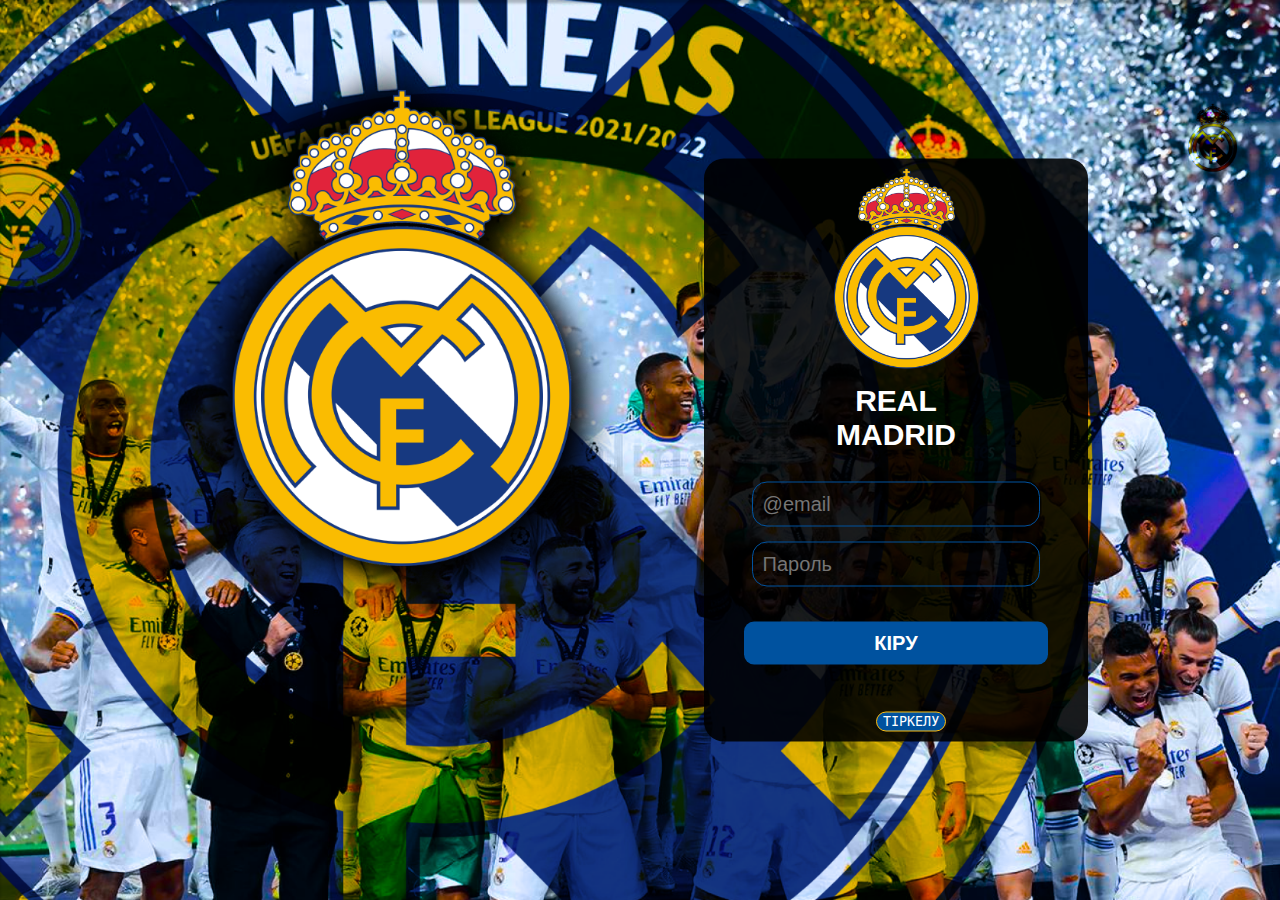
<file: play.html>
<!DOCTYPE html>

    <html lang="kk">
        <head>
        <title>
            Real madrid
        </title>
               <link rel="icon" href="social-media-youtube-icon-600x600-2020.png"> 
    <link rel="stylesheet" href="styles.css">  
    </head>
       <body bgcolor="#14213d" >
           
	<div class="form">
      <img src="pngegg.png" alt="" width="145px" height="200px">
		<h1>Real madrid</h1>
        
		<div class="input-form ">
			<input type="email" placeholder="@email" id="name">
		</div>
		<div class="input-form">
			<input type="password" placeholder="Пароль" id="password">
		</div>
        
		<div class="input-form">
            <a href="pages1/index.html"><button type="submit" id="save" >КІРУ</button></a>
		</div>
        <div class="reg">
            <button type="submit" >
                <a href="C:\Users\Zarly\OneDrive\Рабочий стол\форма авторизации\reg\play2.html">    ТІРКЕЛУ</a></button>
        </div>
	</div>

       
        </body>  
</html>
</file>
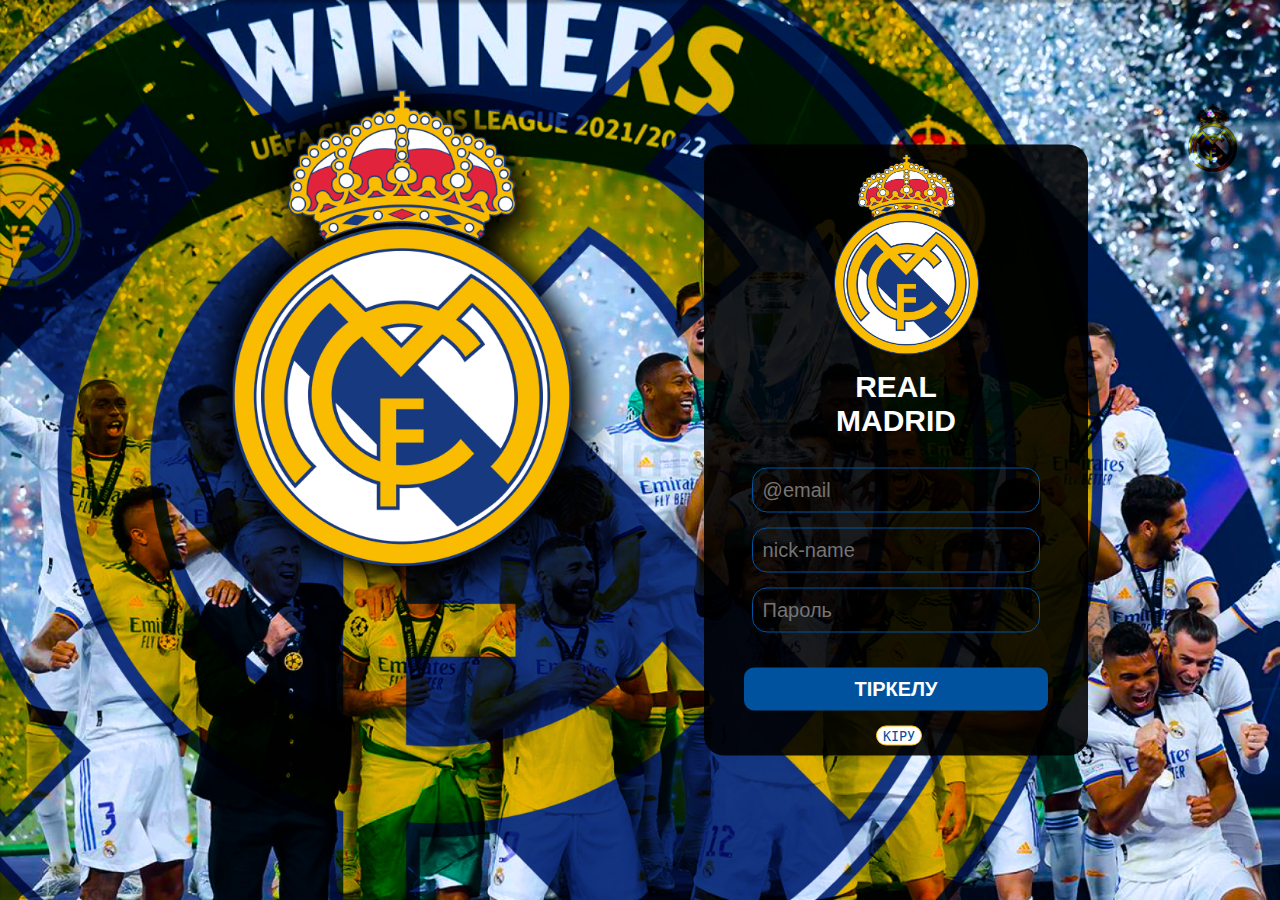
<file: reg/play2.html>
<!DOCTYPE html>

    <html lang="an">
        <head>
        <title>
            Real madrid
        </title>
               <link rel="icon" href="social-media-youtube-icon-600x600-2020.png"> 
    <link rel="stylesheet" href="style.css">  
    </head>
       <body background-color="#14213d" >
           
	<div class="form">
      <img src="pngegg.png" alt="" width="145px" height="200px">
		<h1>Real madrid</h1>
        
		<div class="input-form">
			<input type="email" placeholder="@email" id="name">
		</div>		
        <div class="input-form">
			<input type="name" placeholder="nick-name" id="name">
		</div>
		<div class="input-form">
			<input type="password" placeholder="Пароль" id="password">
		</div>
        
		<div class="input-form">
            <button type="submit" id="save" onclick="func1()" >ТІРКЕЛУ</button>
		</div>
        <div class="reg">
            <button type="submit">КІРУ</button>
        </div>
	</div>

       
        </body>  
</html>
</file>
<file: styles.css>
body {
	background: url(3.png);
	-webkit-background-size: cover;
	background-size: cover;
	background-attachment: fixed;
	font-family: sans-serif;
}
:root {
	--index: calc(1vw + 1vh);

}

.form {
	position: absolute;
	top: 50%;
	left: 70%;
    border-radius: 20px;
	transform: translate(-50%,-50%);
	background: rgba(0,0,0,.89);
    background-blend-mode: screen;
font-size: calc(var(--index) * .8);
    
    
}
.form img{
    margin-left: 130px;
    margin-top: -0.1px;
    margin-top: 10px;
    margin-bottom: -15px;
    
}

.form h1 {
	margin: 30px 100px;
	padding: 0;
	text-align: center;
	color: #fff;
	font-size: 30px;
	text-transform: uppercase;

}

.input-form {
	margin: 15px 40px;
	text-align: center;
}

.input-form button {
	padding: 10px;
	width: 100%;
    border-radius: 10px;
	color: #fff;
	font-size: 20px;
	background: none;
	outline: none;
	border: 1px solid #fff;
	box-sizing: border-box;
}

.input-form input{
    padding: 10px;
	width: 95%;
    border-radius: 15px;
	color: #fff;
	font-size: 20px;
	background: none;
	outline: none;
	border: 1px solid #00529f;
	box-sizing: border-box;
}
.input-form input[type="email"]:focus {
	border-color: #febe10;
}
.input-form input[type="password"]:focus {
	border-color: #febe10;
}

.input-form button[type="text"]:focus, .input-form button[type="password"]:focus {
	border: 1px solid #febe10;
}

.input-form button[type="submit"] {
	margin-top: 20px;
	color: #fff;
	font-weight: bold;
	text-transform: uppercase;
	border: none;
	background: #00529f;
	transition: .3s;
}

.input-form button[type="submit"]:hover {
	background: #febe10;
}

.form a {
	display: block;
	padding: 0 0 30px;
	text-align: center;
	color: #fff;
	text-decoration: none;
	transition: .3s;
}

.form a:hover {
	color: #ff9505;
}


img{
    display: flex;
    justify-content: center;
    margin-left: 100px;
    margin-top: 100px;
}
.reg button{
    text-align: center;
    margin-left: 172px; 
    background: #00529f;
    color: blue;
    height: 20px;
    font-family:monospace,sans-serif,cursive;
    margin-bottom: 10px;
    cursor: pointer;
    border-radius: 15px;
    border: 1px solid #febe10;
}
    .reg button[type="submit"]:hover {
	color: #febe10;
    border: 1px solid #00529f;
}
</file>
<file: reg/style.css>
body {
	background: url(3.png);
	-webkit-background-size: cover;
	background-size: cover;
	background-attachment: fixed;
	font-family: sans-serif;
}
:root {
	--index: calc(1vw + 1vh);
	
}

.form {
	position: absolute;
	top: 50%;
	left: 70%;
    border-radius: 20px;
	transform: translate(-50%,-50%);
	background: rgba(0,0,0,.89);
    background-blend-mode: screen;

    
    
}
.form img{
    margin-left: 130px;
    margin-top: -0.1px;
    margin-top: 10px;
    margin-bottom: -15px;
    
}

.form h1 {
	margin: 30px 100px;
	padding: 0;
	text-align: center;
	color: #fff;
	font-size: 30px;
	text-transform: uppercase;
}

.input-form {
	margin: 15px 40px;
	text-align: center;
}

.input-form button {
	padding: 10px;
	width: 100%;
    border-radius: 10px;
	color: #fff;
	font-size: 20px;
	background: none;
	outline: none;
	border: 1px solid #fff;
	box-sizing: border-box;
}

.input-form input{
    padding: 10px;
	width: 95%;
    border-radius: 15px;
	color: #fff;
	font-size: 20px;
	background: none;
	outline: none;
	border: 1px solid #00529f;
	box-sizing: border-box;
}
.input-form input[type="email"]:focus {
	border-color: #febe10;
}
.input-form input[type="password"]:focus {
	border-color: #febe10;
}
.input-form input[type="name"]:focus {
	border-color: #febe10;
}

.input-form button[type="text"]:focus, .input-form button[type="password"]:focus {
	border: 1px solid #febe10;
}

.input-form button[type="submit"] {
	margin-top: 20px;
	color: #fff;
	font-weight: bold;
	text-transform: uppercase;
	border: none;
	background: #00529f;
	transition: .3s;
}

.input-form button[type="submit"]:hover {
	background: #febe10;
}

.form a {
	display: block;
	padding: 0 0 30px;
	text-align: center;
	color: #fff;
	text-decoration: none;
	transition: .3s;
}

.form a:hover {
	color: #ff9505;
}


img{
    display: flex;
    justify-content: center;
    margin-left: 100px;
    margin-top: 100px;
}
.reg button{
    text-align: center;
    margin-left: 172px; 
    background: white;
    color: #00529f;
    height: 20px;
    font-family:monospace,sans-serif,cursive;
    margin-bottom: 10px;
    cursor: pointer;
    border-radius: 15px;
    border: 1px solid #febe10;
}
    .reg button[type="submit"]:hover {
	color: #febe10;
    border: 1px solid #00529f;
        background-color: #00529f;
}
</file>
